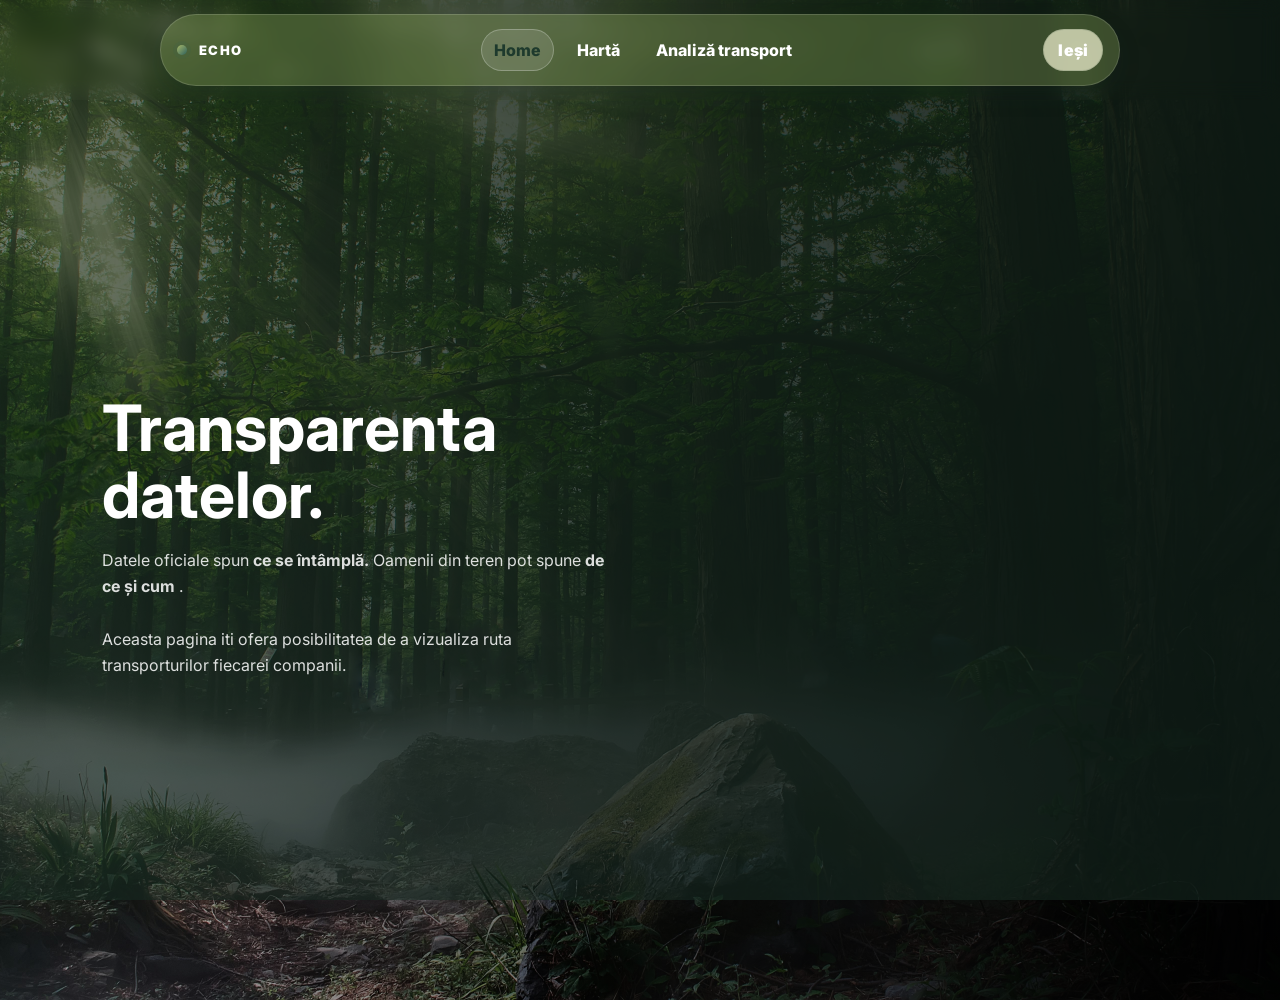
<file: app.html>
<!doctype html>
<html lang="ro">
<head>
  <meta charset="UTF-8" />
  <title>ECHO – Aplicație</title>
  <meta name="viewport" content="width=device-width, initial-scale=1" />

  <link rel="preconnect" href="https://fonts.googleapis.com" />
  <link rel="preconnect" href="https://fonts.gstatic.com" crossorigin />
  <link href="https://fonts.googleapis.com/css2?family=Inter:wght@400;500;600;700;800&display=swap" rel="stylesheet" />

  <link rel="stylesheet" href="styles/style.css" />
  <link rel="stylesheet" href="styles/app.css" />
</head>

<body class="app-hero">

  <!--navbar -->
  <header class="nav-wrap">
    <div class="container">
      <nav class="nav">
        <a class="brand" href="index.html">
          <span class="brand-dot"></span>
          <span class="brand-text">Echo</span>
        </a>

        <ul class="nav-links">
          <li><a href="app.html" class="active">Home</a></li>
          <li><a href="map.html">Hartă</a></li>
          <li><a href="inspect.html">Analiză transport</a></li>
        </ul>

        <div class="nav-actions">
          <a class="btn" href="index.html">Ieși</a>
        </div>
      </nav>
    </div>
  </header>

  <!-- hero-->
  <main class="hero-layout">
    <div class="hero-content">
      <h1>Transparenta datelor.</h1>

      <p class="subtitle">
        Datele oficiale spun <b>ce se întâmplă. </b>
        Oamenii din teren pot spune <b>de ce și cum </b>.
      </p>

      <p class="subtitle">
       Aceasta pagina iti ofera posibilitatea de a vizualiza ruta transporturilor fiecarei companii.
      </p>

    </div>
    
  </main>

</body>
</html>
</file>
<file: styles/style.css>
:root{
  --p0:#f7f7d6;
  --p1:#e1e1b0;
  --p2:#c9c9a2;
  --p3:#a8b86a;
  --p4:#6f8a4e;
  --p5:#4a7c5c;
  --p6:#2e615c;
  --p7:#2a4b3b;
  --p8:#1e3a2d;
  --p9:#1a2b1f;

  --bg: #1e3a2d;
  --bg2: #5FBAA1;                 
  --surface: #2e615c(247,247,214,0.75);
  --surface2: rgba(174, 174, 118, 0.55);
  --surface3: rgba(201,201,162,0.40);

  --text: var(--p8);
  --muted: rgba(30,58,45,0.75);

  --stroke: rgba(30,58,45,0.14);
  --stroke2: rgba(30,58,45,0.22);

  --shadow: 0 18px 50px rgba(30,58,45,0.10);
  --shadow2: 0 10px 24px rgba(30,58,45,0.10);

  --radius: 18px;

  --accent: var(--p6);  
  --accent2: var(--p5); 
  --accentSoft: rgba(46,97,92,0.14);
}

*{ box-sizing:border-box; }
html{ scroll-behavior:smooth; }
body{
  margin:0;
  font-family: Inter, system-ui, -apple-system, Segoe UI, Roboto, Arial, sans-serif;
  color: var(--text);
  background: transparent;
}

a{ color:inherit; text-decoration:none; }
.container{
  width: min(960px, calc(100% - 40px));
  margin: 0 auto;
}

/* navbar */
.nav-wrap{
  position: sticky;
  top: 0;
  z-index: 50;
  padding: 14px 0;
  backdrop-filter: blur(10px);
}

.nav{
  display:flex;
  align-items:center;
  justify-content:space-between;
  gap:16px;

  padding: 14px 16px;
  border-radius: 999px;
  border: 1px solid var(--stroke);
  background: rgba(247,247,214,0.68);
  box-shadow: var(--shadow2);
}

.nav.is-scrolled{
  border-color: var(--stroke2);
  background: rgba(247,247,214,0.85);
  box-shadow: 0 18px 46px rgba(30,58,45,0.14);
  transform: translateY(-2px);
}

.brand{
  display:flex;
  align-items:center;
  gap: 12px;
  font-weight: 900;
  letter-spacing: .10em;
  text-transform: uppercase;
  font-size: 13px;
}

.brand-dot{
  width: 10px;
  height: 10px;
  border-radius: 999px;
  background: linear-gradient(135deg, var(--p3) 0%, var(--p6) 100%);
  box-shadow: 0 0 0 4px rgba(46,97,92,0.10);
}

.brand-text b{ color: var(--p6); }

.nav-links{
  list-style:none;
  margin:0;
  padding:0;
  display:flex;
  align-items:center;
  gap: 10px;

  color: rgba(30,58,45,0.78);
  font-weight: 800;
}

.nav-links a{
  display:inline-block;
  padding: 10px 12px;
  border-radius: 999px;
  transition: background .15s ease, color .15s ease, border-color .15s ease;
  border: 1px solid transparent;
}

.nav-links a:hover{
  color: var(--p8);
  background: rgba(168,184,106,0.20);
  border-color: rgba(168,184,106,0.28);
}

.nav-links a.active{
  color: var(--p8);
  background: rgba(46,97,92,0.14);
  border-color: rgba(46,97,92,0.22);
}

.nav-actions{ display:flex; align-items:center; gap: 10px; }

/* butoane */
.btn{
  display:inline-flex;
  align-items:center;
  justify-content:center;
  padding: 10px 14px;
  border-radius: 999px;
  border: 1px solid var(--stroke);
  background: rgba(247,247,214,0.70);
  font-weight: 900;
  letter-spacing: .01em;
  transition: transform .15s ease, filter .15s ease, background .15s ease, border-color .15s ease;
  user-select:none;
}

.btn:hover{
  transform: translateY(-1px);
  background: rgba(9, 9, 7, 0.7);
  border-color: rgba(30,58,45,0.22);
}

.btn-primary{
  background: linear-gradient(135deg, rgba(168,184,106,0.95) 0%, rgba(74,124,92,0.92) 100%);
  color: var(--p0);
  border-color: rgba(46,97,92,0.28);
}

.btn-primary:hover{ filter: brightness(1.03); }

.btn-lg{ padding: 12px 18px; font-size: 15px; }

.hero{
  padding: 22px 0 12px;
}

.hero-card{
  border-radius: var(--radius);
  border: 1px solid var(--stroke);
  background: linear-gradient(180deg, rgba(247,247,214,0.68) 0%, rgba(225,225,176,0.55) 100%);
  box-shadow: var(--shadow);
  padding: 26px;
  overflow:hidden;
  position:relative;
}

.hero-card::before{
  content:"";
  position:absolute;
  inset:-1px;
  background:
    radial-gradient(560px 320px at 32% 18%, rgba(168,184,106,0.36) 0%, transparent 65%),
    radial-gradient(520px 360px at 92% 70%, rgba(46,97,92,0.22) 0%, transparent 70%);
  pointer-events:none;
}

.badge{
  position:relative;
  display:inline-flex;
  align-items:center;
  padding: 8px 12px;
  border-radius: 999px;
  border: 1px solid rgba(30,58,45,0.16);
  background: rgba(247,247,214,0.65);
  color: rgba(30,58,45,0.78);
  font-weight: 800;
  font-size: 13px;
  margin: 0 0 14px;
}

.hero-title{
  position:relative;
  margin: 0 0 10px;
  font-size: clamp(40px, 6vw, 68px);
  letter-spacing: -1.2px;
  line-height: 1.02;
}

.hero-subtitle{
  position:relative;
  margin: 0 0 16px;
  color: var(--muted);
  line-height: 1.7;
  max-width: 70ch;
  font-size: 16px;
}

.hero-links{
  position:relative;
  display:flex;
  gap: 10px;
  flex-wrap: wrap;
}

.chip{
  display:inline-flex;
  align-items:center;
  padding: 10px 12px;
  border-radius: 999px;
  border: 1px solid rgba(30,58,45,0.14);
  background: rgba(247,247,214,0.66);
  color: rgba(30,58,45,0.80);
  font-weight: 850;
  transition: background .15s ease, border-color .15s ease, transform .15s ease;
}

.chip:hover{
  background: rgba(225,225,176,0.70);
  border-color: rgba(30,58,45,0.22);
  transform: translateY(-1px);
}

.section{
  padding: 14px 0;
  scroll-margin-top: 110px;
}

.section-card{
  border-radius: var(--radius);
  border: 1px solid var(--stroke);
  background: linear-gradient(180deg, rgba(247,247,214,0.66) 0%, rgba(225,225,176,0.52) 100%);
  box-shadow: var(--shadow);
  padding: 22px;
}

.section-card h2{
  margin: 0 0 10px;
  font-size: 26px;
  letter-spacing: -0.5px;
}

.section-card p{
  margin: 0 0 12px;
  color: var(--muted);
  line-height: 1.7;
}

.callouts{
  display:grid;
  gap: 10px;
  margin-top: 12px;
}

.callout{
  border-radius: 16px;
  border: 1px solid rgba(30,58,45,0.14);
  background: rgba(247,247,214,0.62);
  padding: 14px;
}

.callout h3{
  margin: 0 0 6px;
  font-size: 16px;
}

.callout p{
  margin: 0;
  color: var(--muted);
}

.list{
  margin: 10px 0 0;
  padding-left: 18px;
  color: var(--muted);
  line-height: 1.75;
}

.mini-grid{
  display:grid;
  gap: 10px;
  margin-top: 12px;
}

.mini{
  border-radius: 16px;
  border: 1px solid rgba(30,58,45,0.14);
  background: rgba(247,247,214,0.62);
  padding: 14px;
}

.mini h3{ margin: 0 0 6px; font-size: 16px; }
.mini p{ margin: 0; color: var(--muted); line-height: 1.6; }

.links{
  display:flex;
  gap: 10px;
  flex-wrap: wrap;
  margin-top: 10px;
}

.link{
  display:inline-flex;
  align-items:center;
  padding: 10px 12px;
  border-radius: 999px;
  border: 1px solid rgba(46,97,92,0.20);
  background: rgba(46,97,92,0.12);
  color: rgba(30,58,45,0.92);
  font-weight: 900;
}

.link:hover{
  background: rgba(46,97,92,0.16);
  border-color: rgba(46,97,92,0.26);
}

.note{
  margin-top: 12px;
  font-size: 13px;
  color: rgba(30,58,45,0.72);
}

.hint{
  border-radius: 16px;
  border: 1px solid rgba(74,124,92,0.20);
  background: rgba(74,124,92,0.12);
  padding: 14px;
  color: rgba(30,58,45,0.92);
}

.steps{
  list-style:none;
  padding: 0;
  margin: 12px 0 0;
  display:grid;
  gap: 10px;
}

.step{
  display:grid;
  grid-template-columns: 46px 1fr;
  gap: 12px;
  align-items:flex-start;

  border-radius: 16px;
  border: 1px solid rgba(30,58,45,0.14);
  background: rgba(247,247,214,0.62);
  padding: 14px;
}

.step-num{
  width: 46px;
  height: 46px;
  border-radius: 14px;
  display:flex;
  align-items:center;
  justify-content:center;
  font-weight: 950;
  color: var(--p0);
  background: linear-gradient(135deg, rgba(46,97,92,0.92) 0%, rgba(74,124,92,0.90) 55%, rgba(168,184,106,0.95) 100%);
}

.step-body h3{
  margin: 0 0 6px;
  font-size: 16px;
}

.step-body p{
  margin: 0;
  color: var(--muted);
  line-height: 1.6;
}

.center-cta{
  display:flex;
  justify-content:center;
  margin-top: 16px;
}

/* footer*/
.footer{
  padding: 26px 0 44px;
  margin-top: 10px;
  border-top: 1px solid rgba(30,58,45,0.12);
  text-align: center;
}

.footer-inner{
  display:flex;
  align-items:center;
  justify-content:space-between;
  gap: 14px;
  color: rgba(30,58,45,0.70);
  font-size: 13px;
}

.footer-link{
  font-weight: 900;
  text-decoration: underline;
  text-underline-offset: 4px;
}

@media (max-width: 860px){
  .hero-links{ gap: 8px; }
  .chip{ padding: 10px 10px; }
}

@media (prefers-reduced-motion: reduce){
  *{ transition:none !important; scroll-behavior:auto; }
}

/* pentru video */
.video-bg{
  position: fixed;
  inset: 0;
  z-index: -2;
  overflow: hidden;
}

.video-bg video{
  width: 100%;
  height: 100%;
  object-fit: cover;
  filter: brightness(0.65) saturate(0.9);
}
body::before{
  content: "";
  position: fixed;
  inset: 0;
  background: rgba(22, 42, 33, 0.55);
  z-index: -1;
}
/* burger button */
.burger {
  display: none;
  flex-direction: column;
  gap: 5px;
  background: none;
  border: none;
  cursor: pointer;
  z-index: 1001;
}

.burger span {
  width: 24px;
  height: 3px;
  background: #ffffff;
  border-radius: 2px;
  transition: all 0.3s ease;
}

/*animatie burger*/
.burger.active span:nth-child(1) {
  transform: translateY(8px) rotate(45deg);
}

.burger.active span:nth-child(2) {
  opacity: 0;
}

.burger.active span:nth-child(3) {
  transform: translateY(-8px) rotate(-45deg);
}

/* blur*/
.nav-overlay {
  position: fixed;
  inset: 0;
  background: rgba(0, 0, 0, 0.45);
  z-index: 900;
  display: none;
}

/*responsive nav*/
@media (max-width: 900px) {
  .nav {
    position: relative;
  }

  .nav-links {
    position: absolute;
    top: 64px;
    right: 16px;
    background: rgba(20, 40, 25, 0.95);
    flex-direction: column;
    width: 240px;
    max-height: 0;
    overflow-y: auto;
    padding: 0;
    border-radius: 12px;
    transition: max-height 0.35s ease;
    z-index: 1000;
  }

  .nav-links li {
    padding: 12px 16px;
  }

  .nav-links a {
    color: #ffffff;
  }

  .nav-links.open {
    max-height: 320px;
  }

  .nav-actions {
    display: none;
  }

  .burger {
    display: flex;
  }
}

.nav-wrap.menu-open {
  backdrop-filter: none;
}
#menu-toggle {
  display: none;
}
.nav-links {
  pointer-events: auto;
}
</file>
<file: styles/app.css>
/*fundal */
.app-hero {
  min-height: 100vh;
  background: 
    linear-gradient(
      to right,
      rgba(0,0,0,0.15) 0%,
      rgba(0,0,0,0.55) 45%,
      rgba(0,0,0,0.85) 100%
    ),
    url("../assets/img/fundal1.jpg") center / cover no-repeat;
  color: #fff;
}

/*layout*/
.hero-layout {
  position: relative;
  min-height: 100vh;
  display: flex;
  align-items: center;
  padding: 0 8vw;
}

.add-layout {
  min-height: 100vh;
  display: grid;
  grid-template-columns: 1.1fr 0.9fr;
  padding: 140px 8vw 60px;
  gap: 60px;
}

/* continut*/
.hero-content {
  max-width: 520px;
}

.hero-content h1 {
  font-size: clamp(42px, 5vw, 72px);
  font-weight: 700;
  line-height: 1.05;
  margin: 0 0 20px;
}

.subtitle {
  font-size: 16px;
  line-height: 1.6;
  opacity: 0.85;
  margin-bottom: 28px;
}

/* buton */
.hero-btn {
  display: inline-block;
  padding: 14px 26px;
  border-radius: 999px;
  border: 1px solid rgba(255,255,255,0.35);
  color: #fff;
  font-weight: 600;
  backdrop-filter: blur(6px);
  transition: all 0.2s ease;
}

.hero-btn:hover {
  background: rgba(255,255,255,0.12);
  transform: translateY(-1px);
}

/*text footer*/
.hero-footer {
  position: absolute;
  left: 8vw;
  bottom: 30px;
  font-size: 14px;
  opacity: 0.7;
}

/* navbar*/
.nav {
  background: rgba(140, 170, 92, 0.35);
  border-color: rgba(255,255,255,0.15);
  backdrop-filter: blur(12px);
}

.nav-links a,
.brand-text,
.btn {
  color: #fff;
}

.nav-links a.active {
  background: rgba(255,255,255,0.12);
  border-color: rgba(255,255,255,0.25);
}

/* responsive*/
@media (max-width: 768px) {
  .hero-layout {
    padding: 0 6vw;
  }

  .hero-content {
    max-width: 100%;
  }
}
/* pagina*/
.add-page {
  min-height: 100vh;
  background: linear-gradient(
    to right,
    rgba(22,42,33,0.95) 0%,
    rgba(22,42,33,0.9) 60%,
    rgba(22,42,33,0.85) 100%
  );
  color: #f5f5f5;
}

/* text */
.add-text h1 {
  font-size: clamp(36px, 4vw, 56px);
  margin-bottom: 20px;
}

.add-text .lead {
  font-size: 18px;
  opacity: 0.85;
  margin-bottom: 24px;
}

.add-text h2 {
  margin-top: 32px;
  font-size: 22px;
}
</file>
